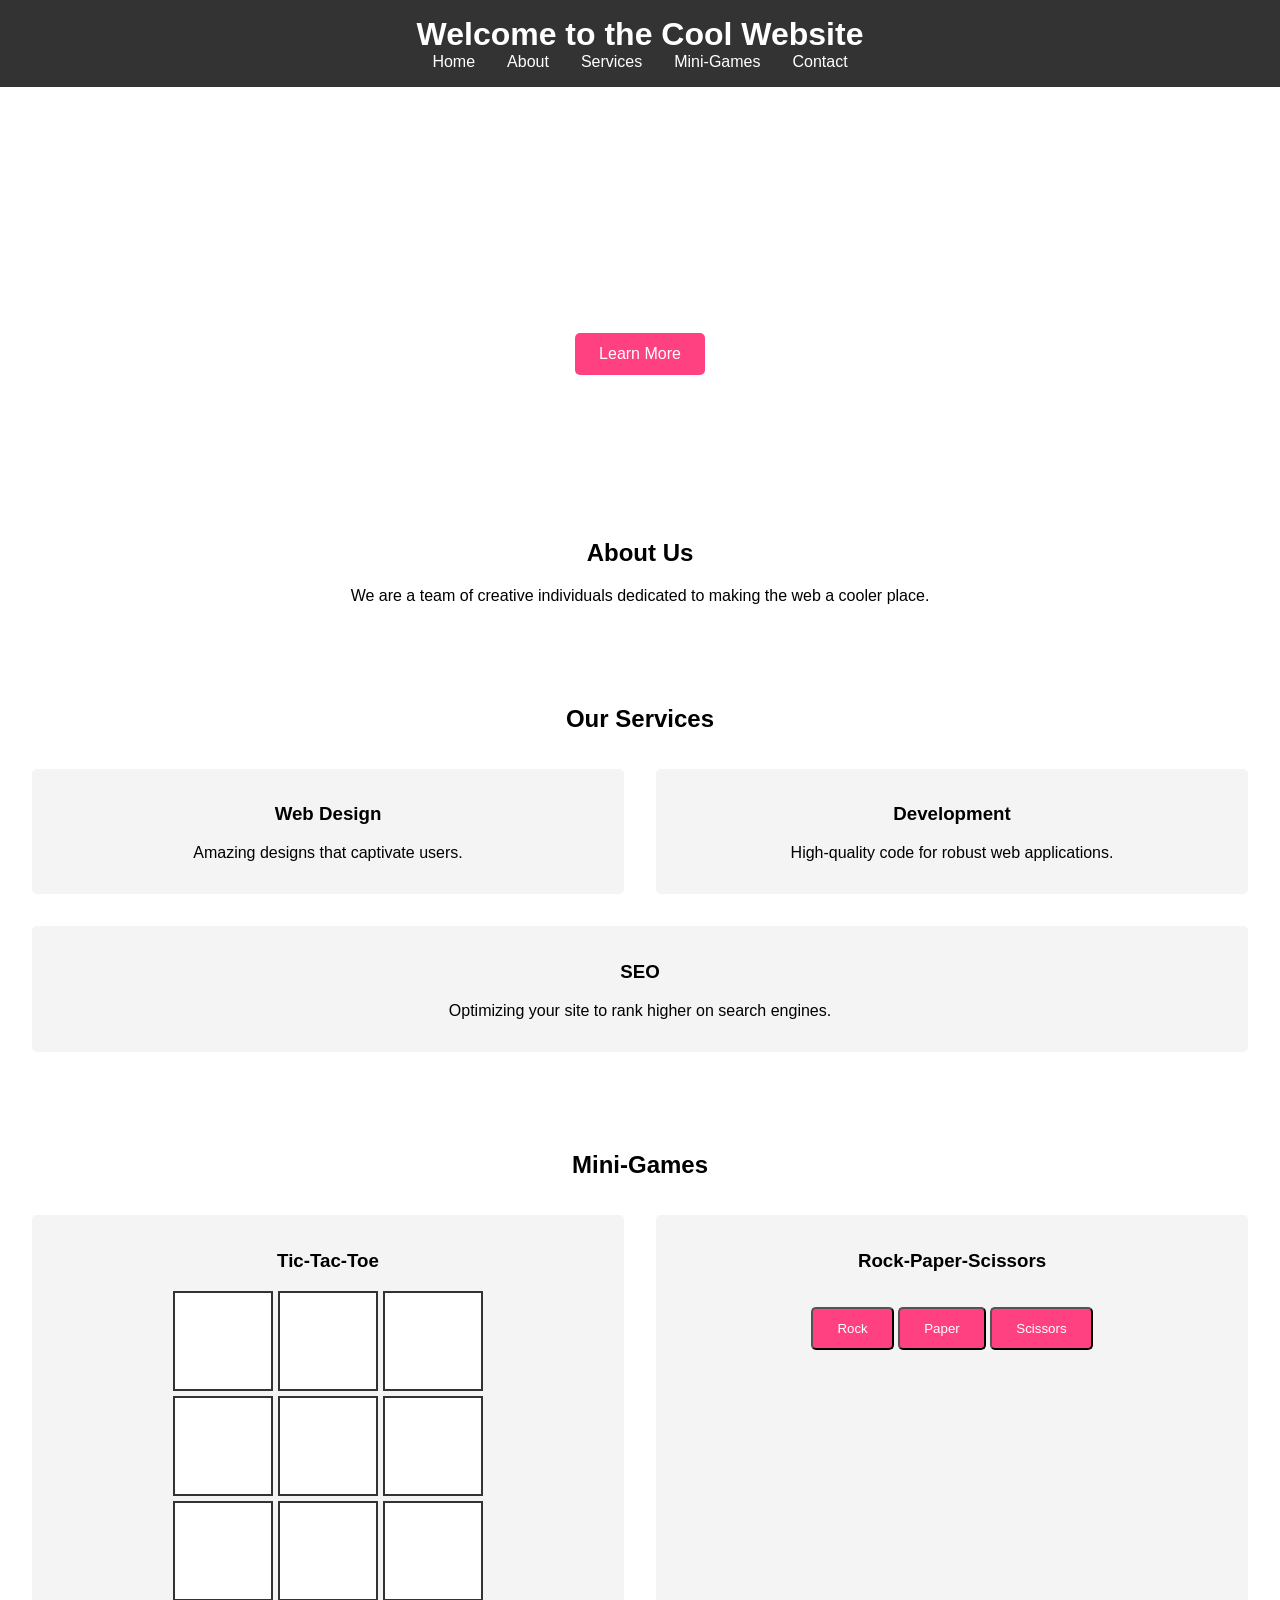
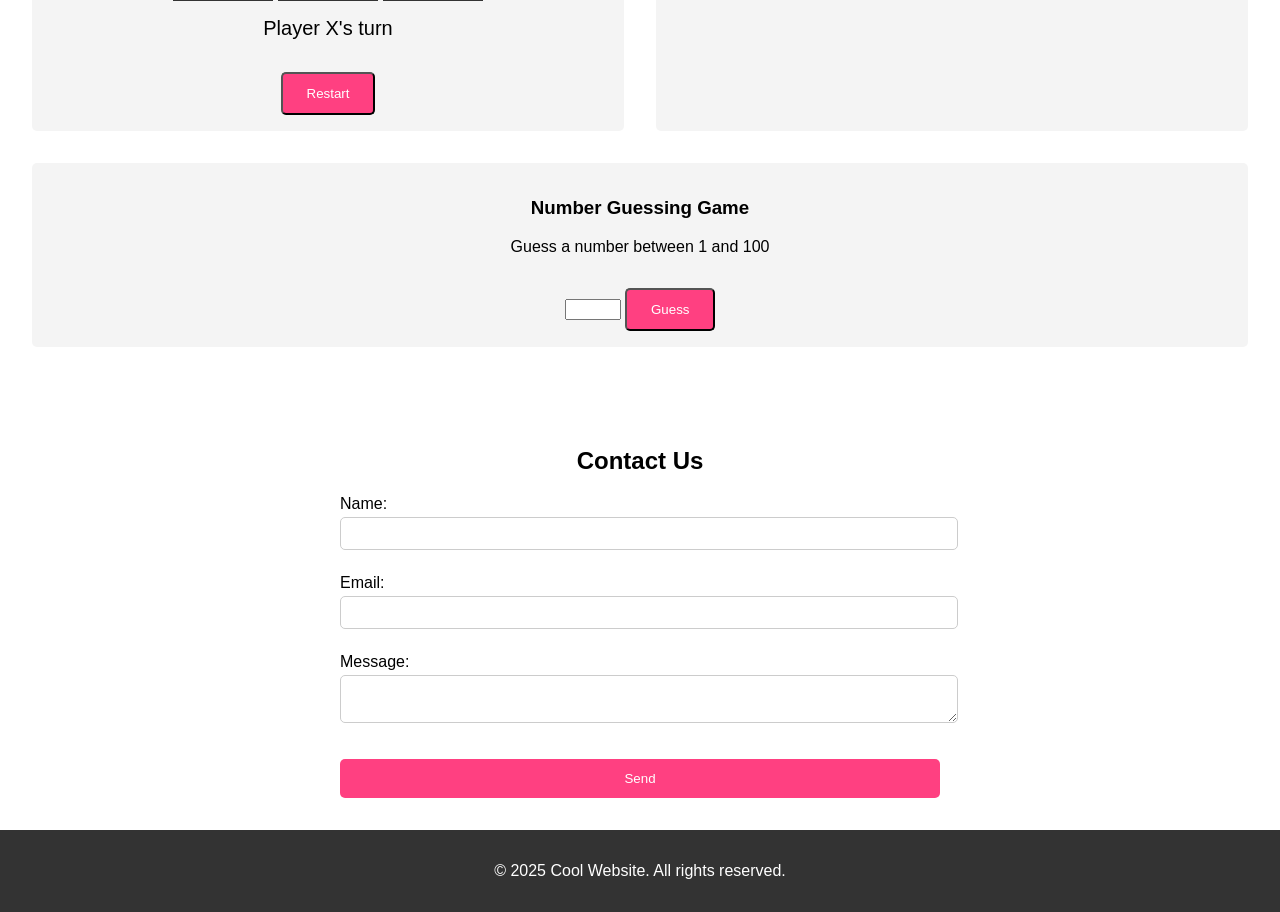
<file: index.html>
<!DOCTYPE html>
<html lang="en">
<head>
    <meta charset="UTF-8">
    <meta name="viewport" content="width=device-width, initial-scale=1.0">
    <title>Cool Website with Mini-Games</title>
    <link rel="stylesheet" href="styles.css">
    <script defer src="scripts.js"></script>
</head>
<body>
    <header>
        <h1>Welcome to the Cool Website</h1>
        <nav>
            <ul>
                <li><a href="#home">Home</a></li>
                <li><a href="#about">About</a></li>
                <li><a href="#services">Services</a></li>
                <li><a href="#games">Mini-Games</a></li>
                <li><a href="#contact">Contact</a></li>
            </ul>
        </nav>
    </header>
    <section id="home">
        <div class="hero">
            <h2>Experience the Coolness</h2>
            <p>Join us to explore the awesomeness of the web.</p>
            <a href="#about" class="btn">Learn More</a>
        </div>
    </section>
    <section id="about">
        <h2>About Us</h2>
        <p>We are a team of creative individuals dedicated to making the web a cooler place.</p>
    </section>
    <section id="services">
        <h2>Our Services</h2>
        <div class="services-container">
            <div class="service">
                <h3>Web Design</h3>
                <p>Amazing designs that captivate users.</p>
            </div>
            <div class="service">
                <h3>Development</h3>
                <p>High-quality code for robust web applications.</p>
            </div>
            <div class="service">
                <h3>SEO</h3>
                <p>Optimizing your site to rank higher on search engines.</p>
            </div>
        </div>
    </section>
    <section id="games">
        <h2>Mini-Games</h2>
        <div class="games-container">
            <div class="game">
                <h3>Tic-Tac-Toe</h3>
                <div id="tic-tac-toe">
                    <div class="board">
                        <div class="cell" data-cell></div>
                        <div class="cell" data-cell></div>
                        <div class="cell" data-cell></div>
                        <div class="cell" data-cell></div>
                        <div class="cell" data-cell></div>
                        <div class="cell" data-cell></div>
                        <div class="cell" data-cell></div>
                        <div class="cell" data-cell></div>
                        <div class="cell" data-cell></div>
                    </div>
                    <div class="message" id="message"></div>
                    <button id="restartButton" class="btn">Restart</button>
                </div>
            </div>
            <div class="game">
                <h3>Rock-Paper-Scissors</h3>
                <div id="rock-paper-scissors">
                    <button class="btn" onclick="playRPS('rock')">Rock</button>
                    <button class="btn" onclick="playRPS('paper')">Paper</button>
                    <button class="btn" onclick="playRPS('scissors')">Scissors</button>
                    <div id="rps-result"></div>
                </div>
            </div>
            <div class="game">
                <h3>Number Guessing Game</h3>
                <div id="number-guessing-game">
                    <p>Guess a number between 1 and 100</p>
                    <input type="number" id="guessInput" min="1" max="100">
                    <button class="btn" onclick="guessNumber()">Guess</button>
                    <div id="guess-result"></div>
                </div>
            </div>
        </div>
    </section>
    <section id="contact">
        <h2>Contact Us</h2>
        <form>
            <label for="name">Name:</label>
            <input type="text" id="name" name="name" required>
            <label for="email">Email:</label>
            <input type="email" id="email" name="email" required>
            <label for="message">Message:</label>
            <textarea id="message" name="message" required></textarea>
            <button type="submit" class="btn">Send</button>
        </form>
    </section>
    <footer>
        <p>&copy; 2025 Cool Website. All rights reserved.</p>
    </footer>
</body>
</html>
</file>
<file: styles.css>
body {
    font-family: Arial, sans-serif;
    margin: 0;
    padding: 0;
    box-sizing: border-box;
}

header {
    background-color: #333;
    color: #fff;
    padding: 1rem;
    text-align: center;
}

header h1 {
    margin: 0;
}

nav ul {
    list-style: none;
    padding: 0;
    margin: 0;
    display: flex;
    justify-content: center;
}

nav ul li {
    margin: 0 1rem;
}

nav ul li a {
    color: #fff;
    text-decoration: none;
}

.hero {
    background: url('https://source.unsplash.com/random/1920x1080') no-repeat center center/cover;
    color: #fff;
    text-align: center;
    padding: 5rem 1rem;
}

.hero h2 {
    font-size: 3rem;
    margin: 0;
}

.hero p {
    font-size: 1.25rem;
}

.btn {
    background-color: #ff4081;
    color: #fff;
    padding: 0.75rem 1.5rem;
    text-decoration: none;
    border-radius: 5px;
    display: inline-block;
    margin-top: 1rem;
    cursor: pointer;
}

section {
    padding: 2rem 1rem;
    text-align: center;
}

.services-container, .games-container {
    display: flex;
    justify-content: space-around;
    flex-wrap: wrap;
}

.service, .game {
    flex: 1 1 30%;
    margin: 1rem;
    padding: 1rem;
    background-color: #f4f4f4;
    border-radius: 5px;
}

.board {
    display: grid;
    grid-template-columns: repeat(3, 100px);
    grid-template-rows: repeat(3, 100px);
    gap: 5px;
    justify-content: center;
    margin: 1rem auto;
}

.cell {
    background-color: #fff;
    border: 2px solid #333;
    display: flex;
    align-items: center;
    justify-content: center;
    font-size: 2rem;
    cursor: pointer;
}

.message {
    margin: 1rem 0;
    font-size: 1.25rem;
}

form {
    max-width: 600px;
    margin: 0 auto;
    text-align: left;
}

form label {
    display: block;
    margin: 0.5rem 0 0.25rem;
}

form input, form textarea {
    width: 100%;
    padding: 0.5rem;
    margin-bottom: 1rem;
    border-radius: 5px;
    border: 1px solid #ccc;
}

form button {
    display: block;
    width: 100%;
    padding: 0.75rem;
    background-color: #ff4081;
    color: #fff;
    border: none;
    border-radius: 5px;
    cursor: pointer;
}

footer {
    background-color: #333;
    color: #fff;
    text-align: center;
    padding: 1rem;
}
</file>
